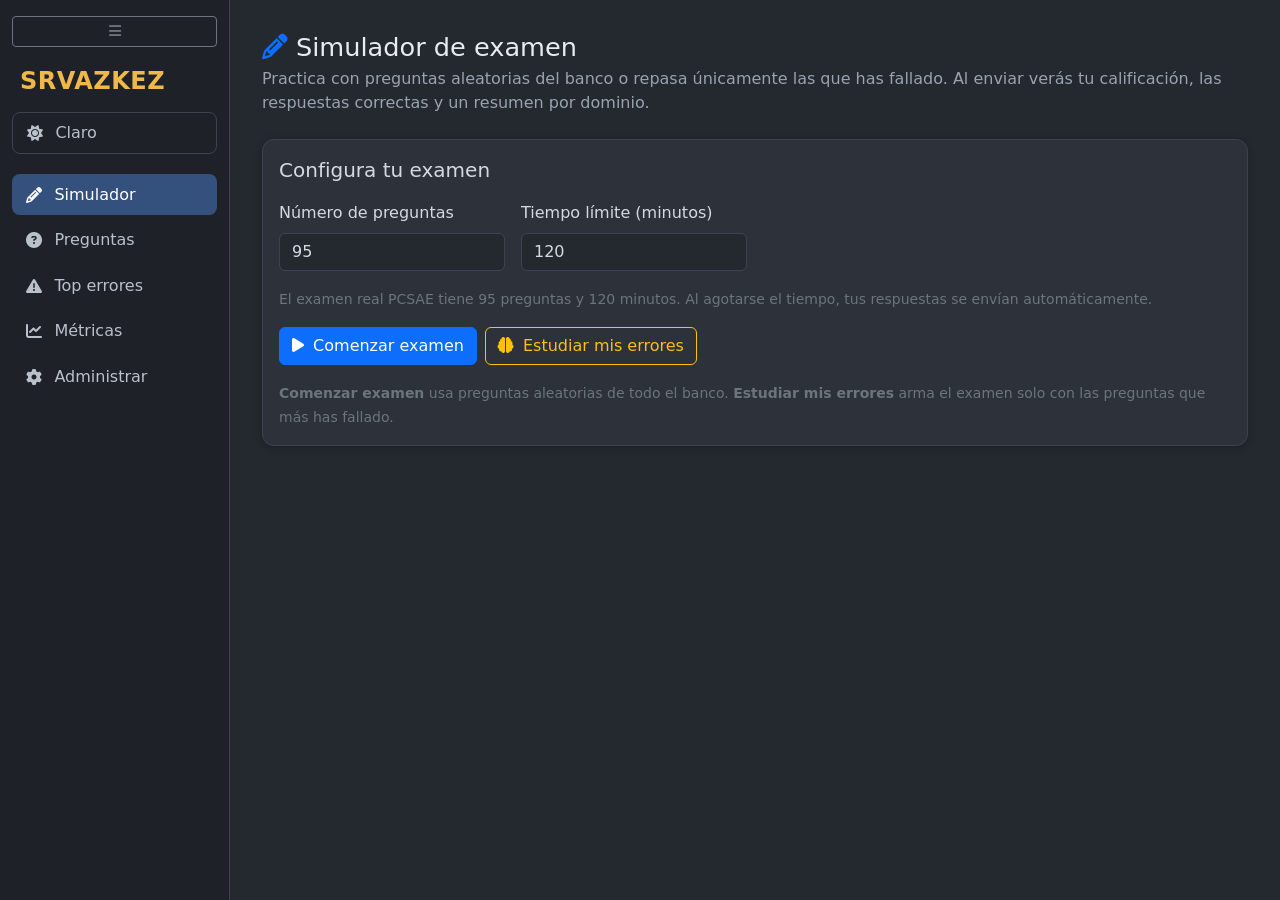
<file: frontend/index.html>
<!DOCTYPE html>
<html lang="es" data-bs-theme="dark">
<head>
  <meta charset="UTF-8">
  <title>Exam Prepare | by SRVAZKEZ</title>
  <meta name="viewport" content="width=device-width, initial-scale=1">
  <script src="js/core/theme.js"></script>
  <link href="https://cdn.jsdelivr.net/npm/bootstrap@5.3.2/dist/css/bootstrap.min.css" rel="stylesheet">
  <link href="https://cdnjs.cloudflare.com/ajax/libs/font-awesome/6.5.0/css/all.min.css" rel="stylesheet">
  <link rel="stylesheet" href="style.css">
</head>
<body>

  <div class="sidebar" id="sidebar">
    <button class="btn btn-sm btn-outline-secondary w-100 mb-3" id="toggleSidebar" title="Expandir / contraer menú">
      <i class="fas fa-bars"></i>
    </button>
    <h4 class="brand">SRVAZKEZ</h4>
    <ul class="nav flex-column mt-3">
      <li class="nav-item"><a href="./index.html" class="nav-link active" aria-current="page" title="Simulador"><i class="fas fa-pencil-alt"></i> <span>Simulador</span></a></li>
      <li class="nav-item"><a href="./preguntas.html" class="nav-link" title="Preguntas"><i class="fas fa-question-circle"></i> <span>Preguntas</span></a></li>
      <li class="nav-item"><a href="./preguntasmalas.html" class="nav-link" title="Top errores"><i class="fas fa-exclamation-triangle"></i> <span>Top errores</span></a></li>
      <li class="nav-item"><a href="./metricas.html" class="nav-link" title="Métricas"><i class="fas fa-chart-line"></i> <span>Métricas</span></a></li>
      <li class="nav-item"><a href="./admin.html" class="nav-link" title="Administrar"><i class="fas fa-gear"></i> <span>Administrar</span></a></li>
    </ul>
  </div>

  <div class="main-content" id="mainContent">
    <div class="page-header">
      <h1><i class="fas fa-pencil-alt text-primary me-2"></i>Simulador de examen</h1>
      <p class="subtitle">Practica con preguntas aleatorias del banco o repasa únicamente las que has fallado. Al enviar verás tu calificación, las respuestas correctas y un resumen por dominio.</p>
    </div>

    <div id="examSetup" class="card mb-4">
      <div class="card-body">
        <h5 class="card-title mb-3">Configura tu examen</h5>
        <div class="row g-3 align-items-end">
          <div class="col-12 col-sm-4 col-md-3">
            <label for="numPreguntas" class="form-label">Número de preguntas</label>
            <input type="number" class="form-control" id="numPreguntas" value="95" min="1" max="300" aria-describedby="numHelp">
          </div>
          <div class="col-12 col-sm-4 col-md-3">
            <label for="tiempoExamen" class="form-label">Tiempo límite (minutos)</label>
            <input type="number" class="form-control" id="tiempoExamen" value="120" min="1" max="600" aria-describedby="numHelp">
          </div>
          <div class="col-12">
            <small id="numHelp" class="text-secondary">El examen real PCSAE tiene 95 preguntas y 120 minutos. Al agotarse el tiempo, tus respuestas se envían automáticamente.</small>
          </div>
          <div class="col-12 d-flex flex-wrap gap-2">
            <button id="startExam" class="btn btn-primary">
              <i class="fas fa-play me-1"></i> Comenzar examen
            </button>
            <button id="startFocusExam" class="btn btn-outline-warning">
              <i class="fas fa-brain me-1"></i> Estudiar mis errores
            </button>
          </div>
          <div class="col-12">
            <small class="text-secondary">
              <strong>Comenzar examen</strong> usa preguntas aleatorias de todo el banco.
              <strong>Estudiar mis errores</strong> arma el examen solo con las preguntas que más has fallado.
            </small>
          </div>
        </div>
      </div>
    </div>

    <div id="examTimer" class="exam-timer" style="display:none;" role="timer" aria-label="Tiempo restante">
      <i class="fas fa-stopwatch"></i>
      <span id="timerDisplay">--:--</span>
    </div>

    <div id="examContainer" class="mb-4"></div>

    <button id="submitExam" class="btn btn-success btn-lg mb-4" style="display:none;">
      <i class="fas fa-paper-plane me-1"></i> Enviar respuestas
    </button>

    <div id="resultContainer" class="mt-2" aria-live="polite"></div>
  </div>

  <script src="https://cdn.jsdelivr.net/npm/bootstrap@5.3.2/dist/js/bootstrap.bundle.min.js"></script>
  <script src="js/core/namespace.js"></script>
  <script src="js/core/dom.js"></script>
  <script src="js/core/format.js"></script>
  <script src="js/core/api.js"></script>
  <script src="js/components/layout.js"></script>
  <script src="js/components/feedback.js"></script>
  <script src="js/components/pagination.js"></script>
  <script src="js/components/question-card.js"></script>
  <script src="js/pages/exam.js"></script>
</body>
</html>
</file>
<file: frontend/style.css>
/* ============================================================
   Tema "grafito suave" — ni negro puro ni blanco puro.
   Fondos gris medio-oscuro y texto marfil de bajo brillo
   para reducir la fatiga visual en sesiones largas de estudio.
   ============================================================ */

[data-bs-theme="dark"] {
  --bs-body-bg: #24282f;
  --bs-body-color: #d5dae1;
  --bs-emphasis-color: #eef1f5;
  --bs-secondary-color: #9aa3ae;
  --bs-tertiary-color: #7d8590;
  --bs-border-color: #3c434d;
  --bs-secondary-bg: #343a43;
  --bs-tertiary-bg: #2c313a;
  --bs-heading-color: #e8ecf1;
  --bs-link-color: #82b1ff;
  --bs-link-hover-color: #a5c8ff;
  --app-sidebar-bg: #1e2228;
  --app-sidebar-link: #b9c1cb;
  --app-sidebar-link-hover: #eef1f5;
  --app-sidebar-link-hover-bg: #2b313a;
  --app-sidebar-active-bg: #34507c;
  --app-sidebar-active-text: #ffffff;
  --app-brand-color: #f0b849;
  --app-card-bg: #2c313a;
  --app-card-shadow: rgba(0, 0, 0, 0.18);
  --app-explanation-bg: rgba(240, 184, 73, 0.08);
  --app-explanation-text: #cfd5dc;
  --app-explanation-label: #e6c073;
  --app-success-soft-bg: rgba(64, 160, 108, 0.14);
  --app-success-soft-border: rgba(88, 190, 133, 0.55);
  --app-success-soft-text: #9fdcb8;
  --app-danger-soft-bg: rgba(217, 112, 95, 0.2);
  --app-danger-soft-text: #e8a094;
  --app-domain-bg: #34507c;
  --app-domain-text: #d9e4f5;
  --app-timer-shadow: rgba(0, 0, 0, 0.3);
}

[data-bs-theme="light"] {
  color-scheme: light;
  --bs-body-bg: #eef0ec;
  --bs-body-color: #32363b;
  --bs-emphasis-color: #202428;
  --bs-secondary-color: #68717a;
  --bs-tertiary-color: #7d858c;
  --bs-border-color: #cfd5d0;
  --bs-secondary-bg: #e3e7e2;
  --bs-tertiary-bg: #d9ded8;
  --bs-heading-color: #252a2e;
  --bs-link-color: #335f9f;
  --bs-link-hover-color: #244979;
  --bs-card-bg: #f7f8f3;
  --bs-table-bg: #f7f8f3;
  --bs-table-color: #32363b;
  --bs-table-border-color: #cfd5d0;
  --app-sidebar-bg: #dfe4df;
  --app-sidebar-link: #434b53;
  --app-sidebar-link-hover: #202428;
  --app-sidebar-link-hover-bg: #d0d8d1;
  --app-sidebar-active-bg: #c4d3e4;
  --app-sidebar-active-text: #173452;
  --app-brand-color: #8b6115;
  --app-card-bg: #f7f8f3;
  --app-card-shadow: rgba(53, 63, 72, 0.08);
  --app-explanation-bg: rgba(184, 136, 38, 0.1);
  --app-explanation-text: #3f454a;
  --app-explanation-label: #7b5819;
  --app-success-soft-bg: rgba(51, 133, 91, 0.12);
  --app-success-soft-border: rgba(51, 133, 91, 0.42);
  --app-success-soft-text: #1f6a45;
  --app-danger-soft-bg: rgba(181, 81, 70, 0.12);
  --app-danger-soft-text: #9b3d35;
  --app-domain-bg: #d5e2ee;
  --app-domain-text: #274967;
  --app-timer-shadow: rgba(53, 63, 72, 0.14);
}

body {
  margin: 0;
  -webkit-font-smoothing: antialiased;
}

/* ---------- Barra lateral ---------- */
.sidebar {
  width: 230px;
  height: 100vh;
  position: fixed;
  top: 0;
  left: 0;
  background-color: var(--app-sidebar-bg);
  border-right: 1px solid var(--bs-border-color);
  padding: 1rem 0.75rem;
  z-index: 1000;
  transition: width 0.3s;
  display: flex;
  flex-direction: column;
}

.sidebar.collapsed {
  width: 70px;
}

.sidebar .brand {
  color: var(--app-brand-color);
  font-weight: 700;
  letter-spacing: 0.5px;
  padding: 0.25rem 0.5rem;
  white-space: nowrap;
  overflow: hidden;
}

.sidebar .nav-link {
  color: var(--app-sidebar-link);
  border-radius: 8px;
  padding: 0.55rem 0.75rem;
  margin-bottom: 0.25rem;
  white-space: nowrap;
  overflow: hidden;
  display: flex;
  align-items: center;
  gap: 0.65rem;
}

.sidebar .nav-link i {
  width: 20px;
  text-align: center;
  flex-shrink: 0;
}

.sidebar .nav-link:hover {
  color: var(--app-sidebar-link-hover);
  background-color: var(--app-sidebar-link-hover-bg);
}

.sidebar .nav-link.active {
  color: var(--app-sidebar-active-text);
  background-color: var(--app-sidebar-active-bg);
}

.theme-toggle-wrap {
  padding: 0.25rem 0;
}

.theme-toggle {
  width: 100%;
  color: var(--app-sidebar-link);
  background-color: transparent;
  border: 1px solid var(--bs-border-color);
  border-radius: 8px;
  padding: 0.5rem 0.75rem;
  display: flex;
  align-items: center;
  gap: 0.65rem;
  white-space: nowrap;
  overflow: hidden;
}

.theme-toggle:hover {
  color: var(--app-sidebar-link-hover);
  background-color: var(--app-sidebar-link-hover-bg);
}

.theme-toggle i {
  width: 20px;
  text-align: center;
  flex-shrink: 0;
}

.sidebar .brand,
.sidebar .nav-link span,
.theme-toggle span {
  transition: opacity 0.2s;
}

.sidebar.collapsed .brand,
.sidebar.collapsed .nav-link span,
.sidebar.collapsed .theme-toggle span {
  opacity: 0;
  visibility: hidden;
  width: 0;
  display: none;
}

.sidebar.collapsed .nav-link,
.sidebar.collapsed .theme-toggle {
  justify-content: center;
}

/* ---------- Contenido principal ---------- */
.main-content {
  margin-left: 230px;
  padding: 2rem;
  transition: margin-left 0.3s;
  max-width: 1100px;
}

.main-content.shifted {
  margin-left: 70px;
}

.page-header h1 {
  font-size: 1.6rem;
  margin-bottom: 0.25rem;
}

.page-header .subtitle {
  color: var(--bs-secondary-color);
  margin-bottom: 1.5rem;
}

/* En pantallas chicas la barra queda siempre angosta */
@media (max-width: 767.98px) {
  .sidebar {
    width: 70px;
  }
  .sidebar .brand,
  .sidebar .nav-link span,
  .theme-toggle span {
    display: none;
  }
  .sidebar .nav-link,
  .theme-toggle {
    justify-content: center;
  }
  .main-content {
    margin-left: 70px;
    padding: 1rem;
  }
}

/* ---------- Tarjetas ---------- */
.card {
  background-color: var(--app-card-bg);
  border: 1px solid var(--bs-border-color);
  border-radius: 12px;
  box-shadow: 0 2px 8px var(--app-card-shadow);
}

.card .card-title {
  line-height: 1.45;
}

/* ---------- Opciones de pregunta ---------- */
.option-item {
  background-color: transparent;
  border: 1px solid var(--bs-border-color);
  color: var(--bs-body-color);
  border-radius: 8px !important;
  margin-bottom: 0.4rem;
  padding: 0.55rem 0.8rem;
  display: flex;
  align-items: flex-start;
  gap: 0.6rem;
}

.option-item.correct {
  background-color: var(--app-success-soft-bg);
  border-color: var(--app-success-soft-border);
  color: var(--app-success-soft-text);
}

.option-item .option-mark {
  flex-shrink: 0;
  width: 1.1rem;
  text-align: center;
  margin-top: 0.1rem;
}

/* ---------- Bloque de explicación ---------- */
.explanation-box {
  background-color: var(--app-explanation-bg);
  border-left: 3px solid #d9a53f;
  border-radius: 0 8px 8px 0;
  padding: 0.75rem 1rem;
  margin-top: 0.9rem;
  color: var(--app-explanation-text);
}

.explanation-box .explanation-label {
  color: var(--app-explanation-label);
  font-weight: 600;
}

.explanation-box strong {
  color: var(--bs-emphasis-color);
}

.explanation-box code {
  background-color: rgba(130, 177, 255, 0.12);
  color: #a5c8ff;
  padding: 0.1rem 0.35rem;
  border-radius: 4px;
}

.md-list {
  margin: 0.4rem 0;
  padding-left: 1.5rem;
}

.md-list li {
  margin-bottom: 0.3rem;
}

/* ---------- Resultados del examen ---------- */
.card-correct {
  border-left: 4px solid #4caf7d;
}

.card-incorrect {
  border-left: 4px solid #d9705f;
}

/* ---------- Indicador de cuántas respuestas elegir ---------- */
.select-hint {
  color: var(--bs-secondary-color);
  font-size: 0.85rem;
  margin-bottom: 0.75rem;
  transition: color 0.2s;
}

/* Parpadea cuando el usuario intenta marcar de más */
.select-hint-alert {
  color: #e8a094;
  font-weight: 600;
}

/* ---------- Cronómetro del examen ---------- */
.exam-timer {
  position: sticky;
  top: 1rem;
  z-index: 100;
  display: flex;
  align-items: center;
  gap: 0.5rem;
  width: fit-content;
  margin-left: auto;
  margin-bottom: 1rem;
  background-color: var(--app-card-bg);
  border: 1px solid var(--bs-border-color);
  border-radius: 999px;
  padding: 0.45rem 1.1rem;
  font-size: 1.1rem;
  font-weight: 600;
  font-variant-numeric: tabular-nums;
  color: var(--bs-emphasis-color);
  box-shadow: 0 2px 10px var(--app-timer-shadow);
}

.exam-timer i {
  color: #82b1ff;
}

/* Ya pasó la mitad del tiempo */
.exam-timer.half {
  border-color: #82b1ff;
  color: #a5c8ff;
}

/* Quedan 10 minutos o menos */
.exam-timer.warning {
  border-color: #d9a53f;
  color: #e6c073;
}

.exam-timer.warning i {
  color: #e6c073;
}

/* Quedan 5 minutos o menos */
.exam-timer.danger {
  border-color: #d9705f;
  color: #e8a094;
  animation: timer-pulse 1.2s ease-in-out infinite;
}

.exam-timer.danger i {
  color: #e8a094;
}

@keyframes timer-pulse {
  50% { opacity: 0.55; }
}

/* Las tarjetas del examen acompañan el color del reloj */
#examContainer .card {
  transition: border-color 0.6s, box-shadow 0.6s;
}

#examContainer.time-half .card {
  border-color: rgba(130, 177, 255, 0.55);
}

#examContainer.time-warning .card {
  border-color: rgba(217, 165, 63, 0.65);
  box-shadow: 0 2px 10px rgba(217, 165, 63, 0.08);
}

#examContainer.time-danger .card {
  border-color: rgba(217, 112, 95, 0.75);
  box-shadow: 0 2px 12px rgba(217, 112, 95, 0.15);
}

/* ---------- Zonas de arrastre (preguntas match) ---------- */
.drop-zone {
  background-color: var(--bs-tertiary-bg);
  border: 1px dashed var(--bs-border-color);
  border-radius: 8px;
  padding: 0.5rem 0.75rem;
  margin-bottom: 0.5rem;
  min-height: 45px;
  color: var(--bs-body-color);
  transition: border-color 0.15s, background-color 0.15s;
}

.drop-zone.drag-over {
  border-color: #82b1ff;
  background-color: rgba(130, 177, 255, 0.08);
}

/* ---------- Tarjetas de estadística (Métricas) ---------- */
.stat-tile .stat-label {
  color: var(--bs-secondary-color);
  font-size: 0.82rem;
  margin-bottom: 0.35rem;
}

.stat-tile .stat-value {
  color: var(--bs-emphasis-color);
  font-size: 1.9rem;
  font-weight: 700;
  line-height: 1.1;
  font-variant-numeric: tabular-nums;
}

/* ---------- Imágenes de preguntas ---------- */
.question-image {
  max-height: 420px;
  border: 1px solid var(--bs-border-color);
  background-color: #fff; /* por si la imagen tiene transparencia */
  display: block;
}

/* ---------- Detalles varios ---------- */
mark {
  background-color: rgba(240, 184, 73, 0.45);
  color: inherit;
  border-radius: 3px;
  padding: 0 2px;
}

.badge-domain {
  background-color: var(--app-domain-bg);
  color: var(--app-domain-text);
  font-weight: 500;
}

.badge-fails {
  background-color: var(--app-danger-soft-bg);
  color: var(--app-danger-soft-text);
  font-weight: 500;
}

.form-control:focus,
.btn:focus-visible {
  border-color: #82b1ff;
  box-shadow: 0 0 0 0.2rem rgba(130, 177, 255, 0.2);
}
</file>
